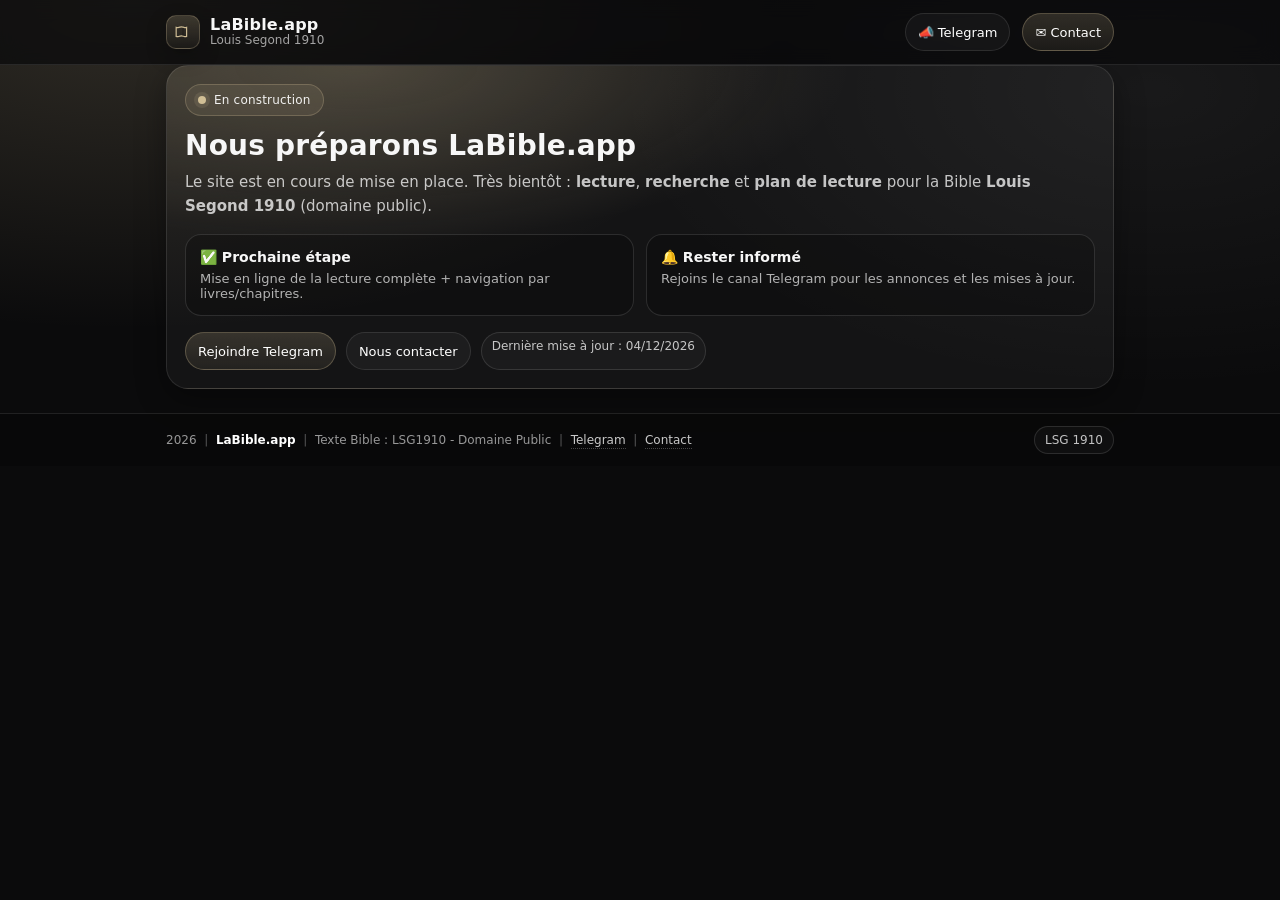
<file: index.html>
<!doctype html>
<html lang="fr">
<head>
  <meta charset="utf-8" />
  <meta name="viewport" content="width=device-width,initial-scale=1" />
  <meta name="theme-color" content="#0b0b0c" />
  <title>LaBible.app — En construction</title>
  <meta name="description" content="LaBible.app — Bible Louis Segond 1910 (domaine public). Page en construction." />

  <style>
    :root{
      --bg:#0b0b0c;
      --line:rgba(255,255,255,.10);
      --brand:#d7c49a;
      --shadow: 0 10px 30px rgba(0,0,0,.35);
      --radius:16px;
      --radius2:22px;
      --max:980px;
    }
    *{box-sizing:border-box}
    html,body{height:100%}
    body{
      margin:0;
      font-family: ui-sans-serif, system-ui, -apple-system, Segoe UI, Roboto, Arial, "Apple Color Emoji","Segoe UI Emoji";
      background:
        radial-gradient(1200px 600px at 10% 0%, rgba(215,196,154,.18), transparent 55%),
        radial-gradient(900px 500px at 90% 10%, rgba(255,255,255,.06), transparent 60%),
        var(--bg);
      color:#f7f7f7;
    }
    a{color:inherit; text-decoration:none}
    .container{max-width:var(--max); margin:0 auto; padding:0 16px}

    /* Top bar */
    .topbar{
      position:sticky; top:0; z-index:50;
      backdrop-filter: blur(10px);
      background: rgba(11,11,12,.72);
      border-bottom: 1px solid var(--line);
    }
    .topbar-inner{
      height:64px;
      display:flex; align-items:center; gap:12px;
    }
    .brand{
      display:flex; align-items:center; gap:10px;
    }
    .logo{
      width:34px; height:34px; border-radius:10px;
      display:grid; place-items:center;
      background: linear-gradient(180deg, rgba(215,196,154,.22), rgba(215,196,154,.05));
      border:1px solid rgba(215,196,154,.25);
      box-shadow: 0 8px 20px rgba(0,0,0,.25);
      flex: 0 0 auto;
    }
    .brand-title{display:flex; flex-direction:column; line-height:1.05}
    .brand-title strong{font-weight:750; letter-spacing:.2px}
    .brand-title span{font-size:12px; color: rgba(255,255,255,.62)}
    .spacer{flex:1}
    .btn{
      height:38px;
      padding:0 12px;
      border-radius:999px;
      border:1px solid var(--line);
      background: rgba(255,255,255,.04);
      color:#fff;
      cursor:pointer;
      transition:.15s ease;
      display:inline-flex; align-items:center; gap:8px;
      font-size:13px;
      white-space:nowrap;
    }
    .btn:hover{background: rgba(255,255,255,.07)}
    .btn.primary{
      border-color: rgba(215,196,154,.30);
      background: linear-gradient(180deg, rgba(215,196,154,.18), rgba(215,196,154,.08));
    }
    .btn.primary:hover{
      border-color: rgba(215,196,154,.42);
      background: linear-gradient(180deg, rgba(215,196,154,.22), rgba(215,196,154,.10));
    }

    /* Hero */
    main{padding:26px 0 36px}
    .panel{
      border-radius: var(--radius2);
      border: 1px solid var(--line);
      background:
        radial-gradient(900px 320px at 20% 0%, rgba(215,196,154,.20), transparent 55%),
        rgba(255,255,255,.04);
      box-shadow: var(--shadow);
      overflow:hidden;
    }
    .panel-inner{padding:18px}
    .badge{
      display:inline-flex; align-items:center; gap:8px;
      border:1px solid rgba(215,196,154,.25);
      background: rgba(215,196,154,.10);
      color: rgba(255,255,255,.92);
      padding:8px 12px;
      border-radius:999px;
      font-size:12px;
      letter-spacing:.2px;
    }
    .dot{
      width:8px; height:8px; border-radius:999px;
      background: rgba(215,196,154,.95);
      box-shadow: 0 0 0 4px rgba(215,196,154,.12);
    }
    h1{
      margin:14px 0 8px;
      font-size:28px;
      letter-spacing:.2px;
      line-height:1.15;
    }
    p{
      margin:0;
      color: rgba(255,255,255,.75);
      line-height:1.6;
      font-size:15px;
    }
    .grid{
      margin-top:16px;
      display:grid;
      grid-template-columns: 1fr 1fr;
      gap:12px;
    }
    @media (max-width: 820px){
      .grid{grid-template-columns:1fr}
    }
    .card{
      border-radius: var(--radius);
      border: 1px solid rgba(255,255,255,.12);
      background: rgba(0,0,0,.22);
      padding:14px;
    }
    .card h3{margin:0 0 6px; font-size:14px}
    .muted{color: rgba(255,255,255,.68); font-size:13px}
    .actions{
      margin-top:16px;
      display:flex; flex-wrap:wrap;
      gap:10px;
    }
    .pill{
      border:1px solid rgba(255,255,255,.12);
      background: rgba(255,255,255,.03);
      padding:6px 10px;
      border-radius:999px;
      font-size:12px;
      color: rgba(255,255,255,.75);
    }

    /* Footer */
    footer{
      margin-top: 24px;
      border-top: 1px solid var(--line);
      background: rgba(0,0,0,.24);
    }
    .foot-bottom{
      padding: 12px 0;
      display:flex; gap:12px;
      justify-content:space-between; align-items:center;
      color: rgba(255,255,255,.58);
      font-size:12px;
      flex-wrap:wrap;
    }
    .link-dotted{
      color:rgba(255,255,255,.78);
      border-bottom:1px dotted rgba(255,255,255,.25);
      padding-bottom:1px;
    }
  </style>
</head>

<body>
  <header class="topbar" role="banner">
    <div class="container">
      <div class="topbar-inner">
        <a class="brand" href="#" aria-label="LaBible.app">
          <div class="logo" aria-hidden="true">
            <svg viewBox="0 0 24 24" width="18" height="18" fill="none">
              <path d="M6.2 5.8c2.3-.9 5-.9 7.3 0 1.1.4 2.2.4 3.3 0V18c-1.1.4-2.2.4-3.3 0-2.3-.9-5-.9-7.3 0-1.1.4-2.2.4-3.3 0V5.8c1.1.4 2.2.4 3.3 0Z" stroke="rgba(215,196,154,.95)" stroke-width="1.6" />
              <path d="M12 6.2V18.1" stroke="rgba(0,0,0,.35)" stroke-width="1.1"/>
            </svg>
          </div>
          <div class="brand-title">
            <strong>LaBible.app</strong>
            <span>Louis Segond 1910</span>
          </div>
        </a>

        <div class="spacer"></div>

        <a class="btn" href="https://t.me/appbible" target="_blank" rel="noopener">📣 Telegram</a>
        <a class="btn primary" href="mailto:contact@labible.app">✉️ Contact</a>
      </div>
    </div>
  </header>

  <main class="container">
    <section class="panel">
      <div class="panel-inner">
        <div class="badge"><span class="dot" aria-hidden="true"></span> En construction</div>

        <h1>Nous préparons LaBible.app</h1>
        <p>
          Le site est en cours de mise en place. Très bientôt : <b>lecture</b>, <b>recherche</b> et <b>plan de lecture</b>
          pour la Bible <b>Louis Segond 1910</b> (domaine public).
        </p>

        <div class="grid">
          <div class="card">
            <h3>✅ Prochaine étape</h3>
            <div class="muted">
              Mise en ligne de la lecture complète + navigation par livres/chapitres.
            </div>
          </div>
          <div class="card">
            <h3>🔔 Rester informé</h3>
            <div class="muted">
              Rejoins le canal Telegram pour les annonces et les mises à jour.
            </div>
          </div>
        </div>

        <div class="actions">
          <a class="btn primary" href="https://t.me/appbible" target="_blank" rel="noopener">Rejoindre Telegram</a>
          <a class="btn" href="mailto:contact@labible.app">Nous contacter</a>
          <span class="pill" id="updated">Dernière mise à jour : —</span>
        </div>
      </div>
    </section>
  </main>

  <footer role="contentinfo">
    <div class="container">
      <div class="foot-bottom">
        <div>
          <span>2026</span>
          <span style="opacity:.55;">&nbsp;|&nbsp;</span>
          <strong style="color:#fff;">LaBible.app</strong>
          <span style="opacity:.55;">&nbsp;|&nbsp;</span>
          <span>Texte Bible : LSG1910 - Domaine Public</span>
          <span style="opacity:.55;">&nbsp;|&nbsp;</span>
          <a class="link-dotted" href="https://t.me/appbible" target="_blank" rel="noopener">Telegram</a>
          <span style="opacity:.55;">&nbsp;|&nbsp;</span>
          <a class="link-dotted" href="mailto:contact@labible.app">Contact</a>
        </div>
        <div class="pill">LSG 1910</div>
      </div>
    </div>
  </footer>

  <script>
    // Affiche une "dernière mise à jour" basée sur la date du navigateur
    // (simple, sans backend)
    const d = new Date();
    const pad = (n)=> String(n).padStart(2,"0");
    const txt = `${pad(d.getDate())}/${pad(d.getMonth()+1)}/${d.getFullYear()}`;
    document.getElementById("updated").textContent = "Dernière mise à jour : " + txt;
  </script>
</body>
</html>
</file>
